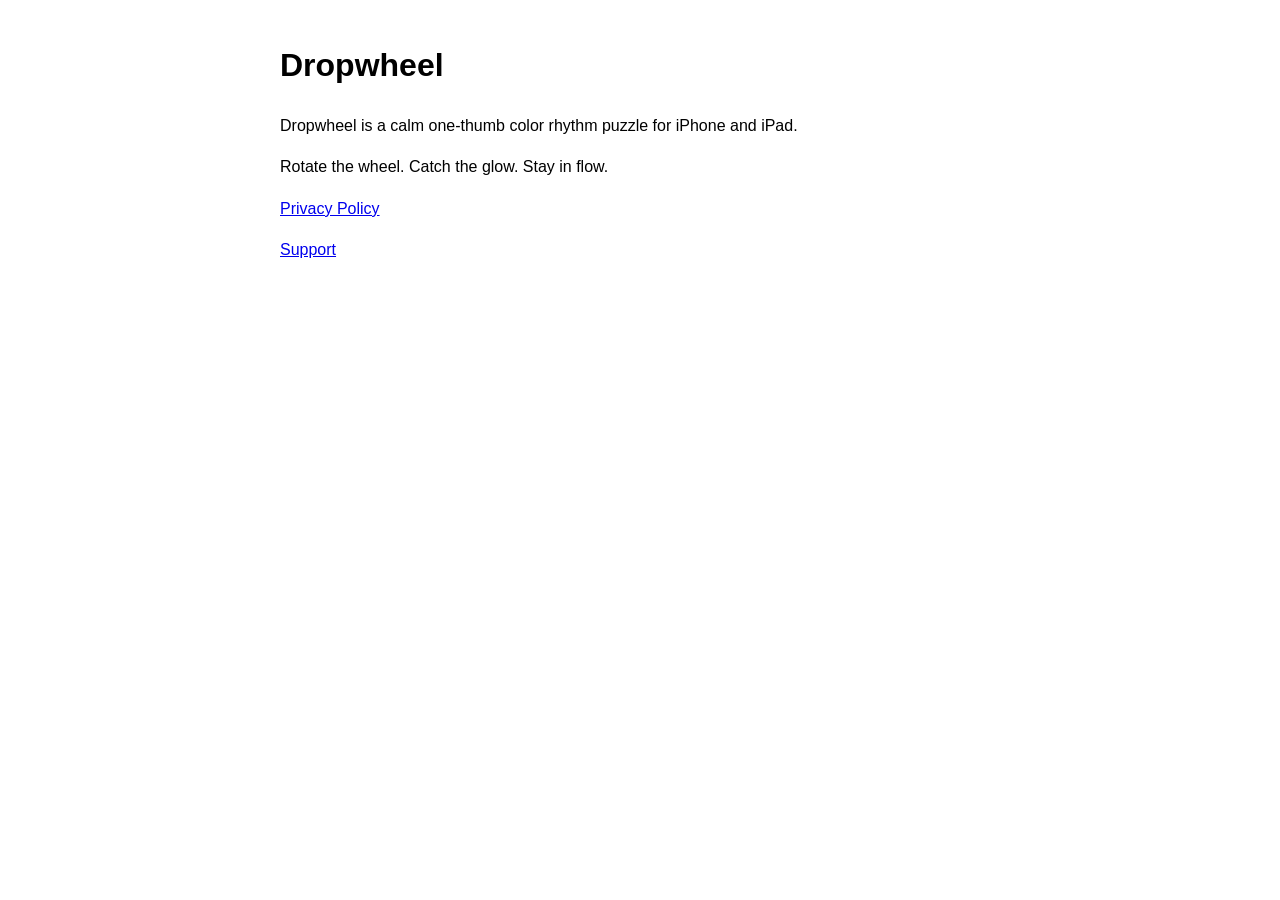
<file: index.html>
<!doctype html>
<html>
<head>
  <meta charset="utf-8">
  <title>Dropwheel</title>
  <meta name="viewport" content="width=device-width, initial-scale=1">
</head>
<body style="font-family: -apple-system, BlinkMacSystemFont, sans-serif; max-width: 720px; margin: 40px auto; padding: 0 20px; line-height: 1.6;">
  <h1>Dropwheel</h1>
  <p>Dropwheel is a calm one-thumb color rhythm puzzle for iPhone and iPad.</p>
  <p>Rotate the wheel. Catch the glow. Stay in flow.</p>

  <p><a href="privacy.html">Privacy Policy</a></p>
  <p><a href="support.html">Support</a></p>
</body>
</html>
</file>
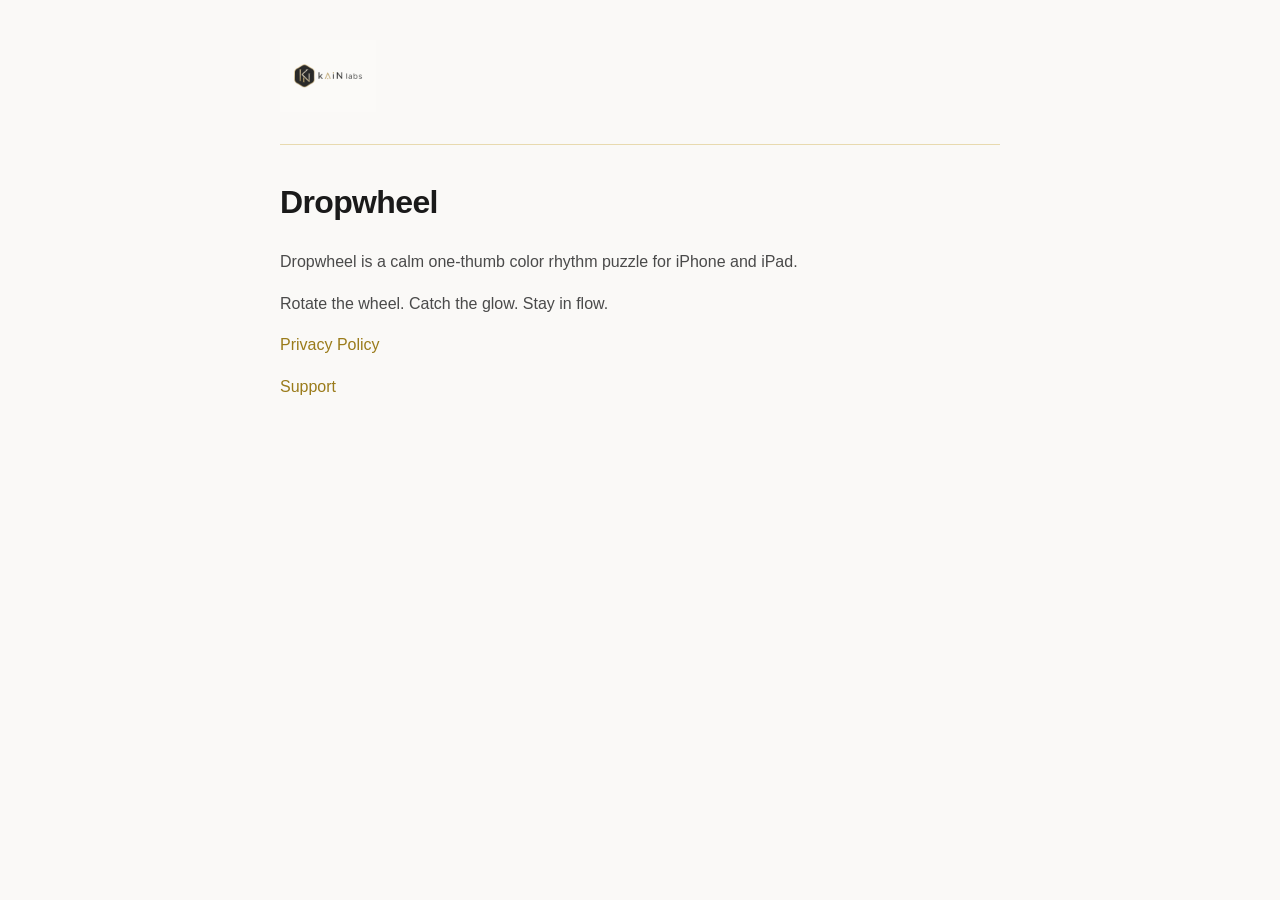
<file: docs/index.html>
<!doctype html>
<html>
<head>
  <meta charset="utf-8">
  <title>Dropwheel</title>
  <meta name="viewport" content="width=device-width, initial-scale=1">
  <link rel="stylesheet" href="assets/style.css">
</head>
<body>
  <header>
    <a href="index.html">
      <img src="assets/kainlabs-logo.png" alt="kAiN labs logo">
    </a>
  </header>
  <h1>Dropwheel</h1>
  <p>Dropwheel is a calm one-thumb color rhythm puzzle for iPhone and iPad.</p>
  <p>Rotate the wheel. Catch the glow. Stay in flow.</p>

  <p><a href="privacy.html">Privacy Policy</a></p>
  <p><a href="support.html">Support</a></p>
</body>
</html>
</file>
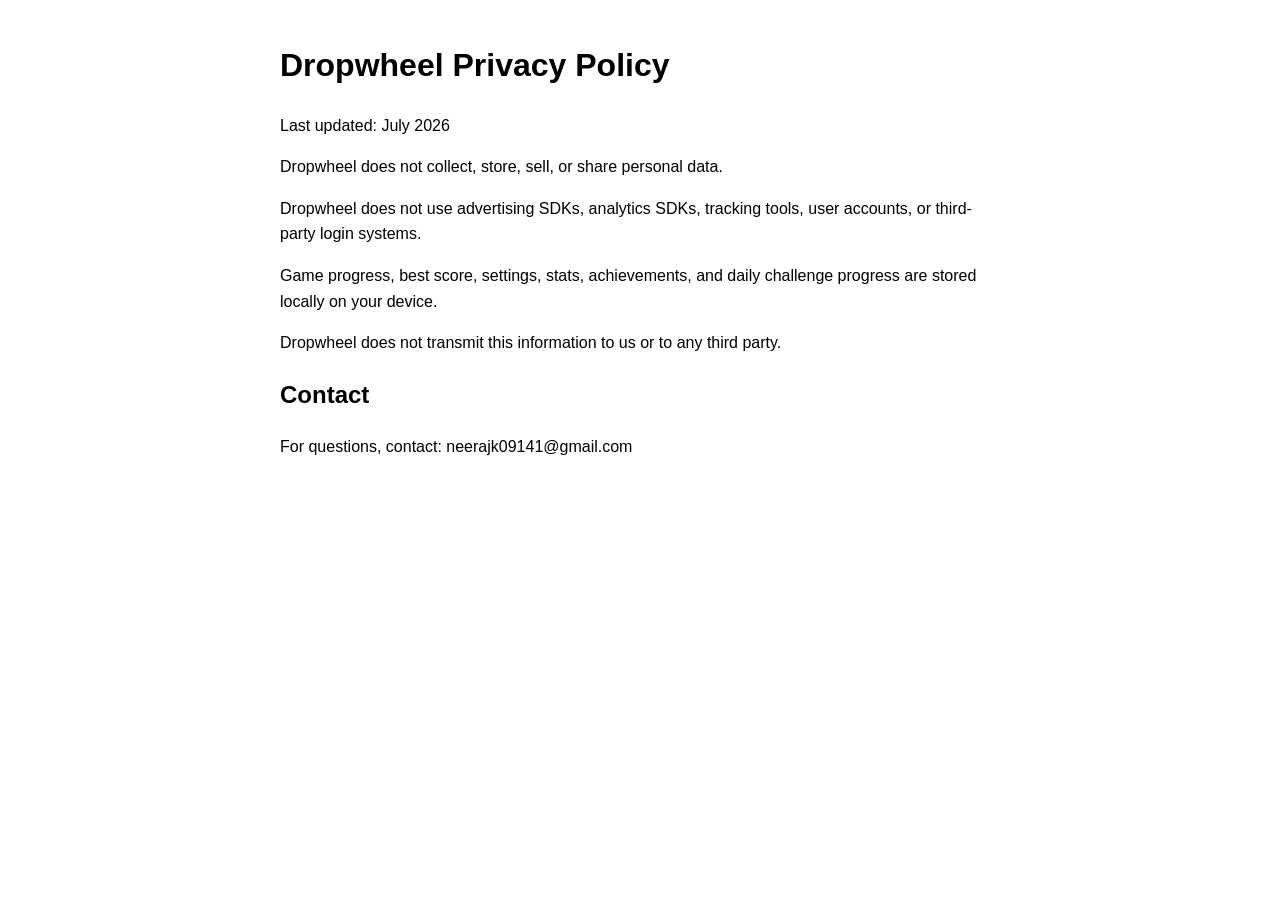
<file: privacy.html>
<!doctype html>
<html>
<head>
  <meta charset="utf-8">
  <title>Dropwheel Privacy Policy</title>
  <meta name="viewport" content="width=device-width, initial-scale=1">
</head>
<body style="font-family: -apple-system, BlinkMacSystemFont, sans-serif; max-width: 720px; margin: 40px auto; padding: 0 20px; line-height: 1.6;">
  <h1>Dropwheel Privacy Policy</h1>
  <p>Last updated: July 2026</p>

  <p>Dropwheel does not collect, store, sell, or share personal data.</p>

  <p>Dropwheel does not use advertising SDKs, analytics SDKs, tracking tools, user accounts, or third-party login systems.</p>

  <p>Game progress, best score, settings, stats, achievements, and daily challenge progress are stored locally on your device.</p>

  <p>Dropwheel does not transmit this information to us or to any third party.</p>

  <h2>Contact</h2>
  <p>For questions, contact: neerajk09141@gmail.com</p>
</body>
</html>
</file>
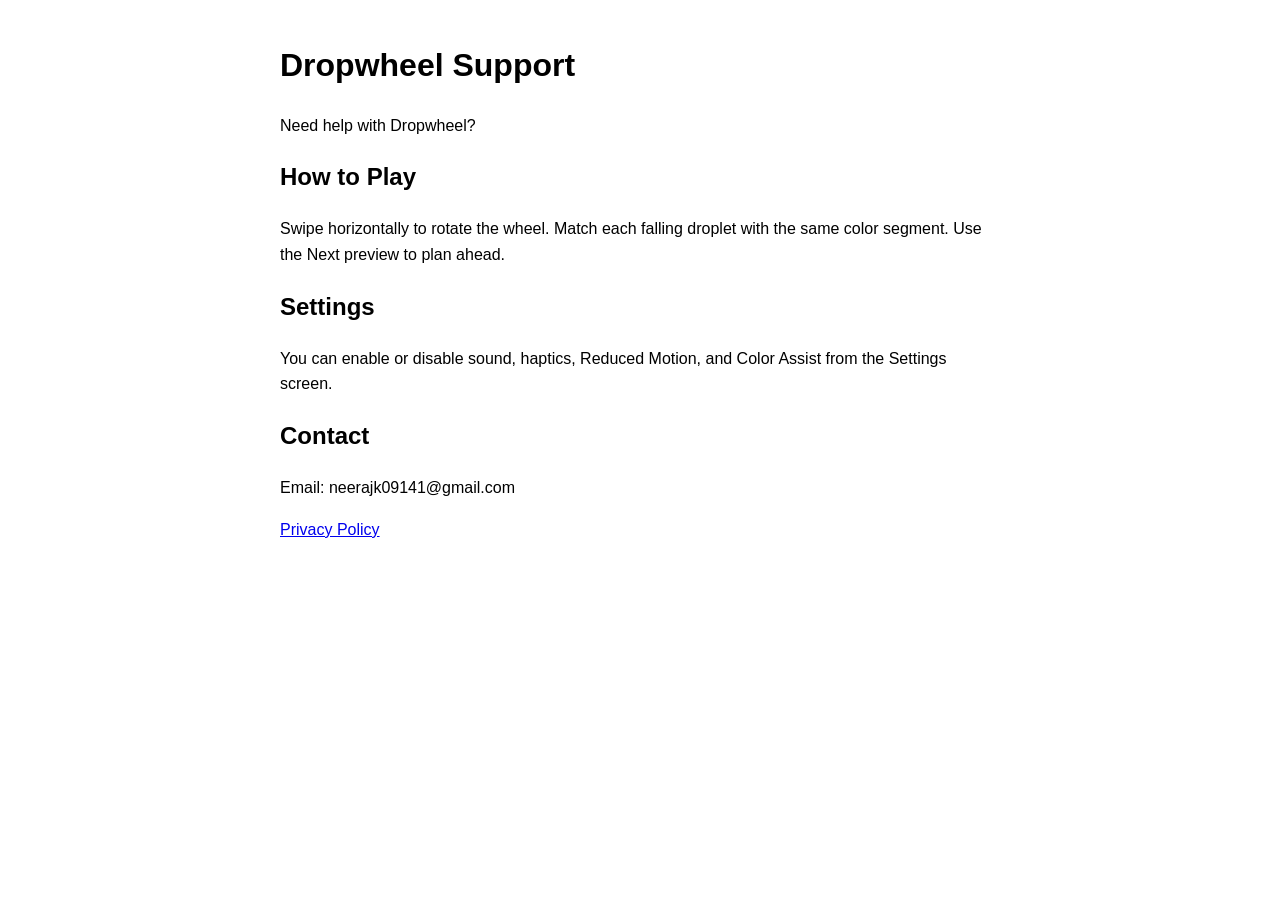
<file: support.html>
<!doctype html>
<html>
<head>
  <meta charset="utf-8">
  <title>Dropwheel Support</title>
  <meta name="viewport" content="width=device-width, initial-scale=1">
</head>
<body style="font-family: -apple-system, BlinkMacSystemFont, sans-serif; max-width: 720px; margin: 40px auto; padding: 0 20px; line-height: 1.6;">
  <h1>Dropwheel Support</h1>

  <p>Need help with Dropwheel?</p>

  <h2>How to Play</h2>
  <p>Swipe horizontally to rotate the wheel. Match each falling droplet with the same color segment. Use the Next preview to plan ahead.</p>

  <h2>Settings</h2>
  <p>You can enable or disable sound, haptics, Reduced Motion, and Color Assist from the Settings screen.</p>

  <h2>Contact</h2>
  <p>Email: neerajk09141@gmail.com</p>

  <p><a href="privacy.html">Privacy Policy</a></p>
</body>
</html>
</file>
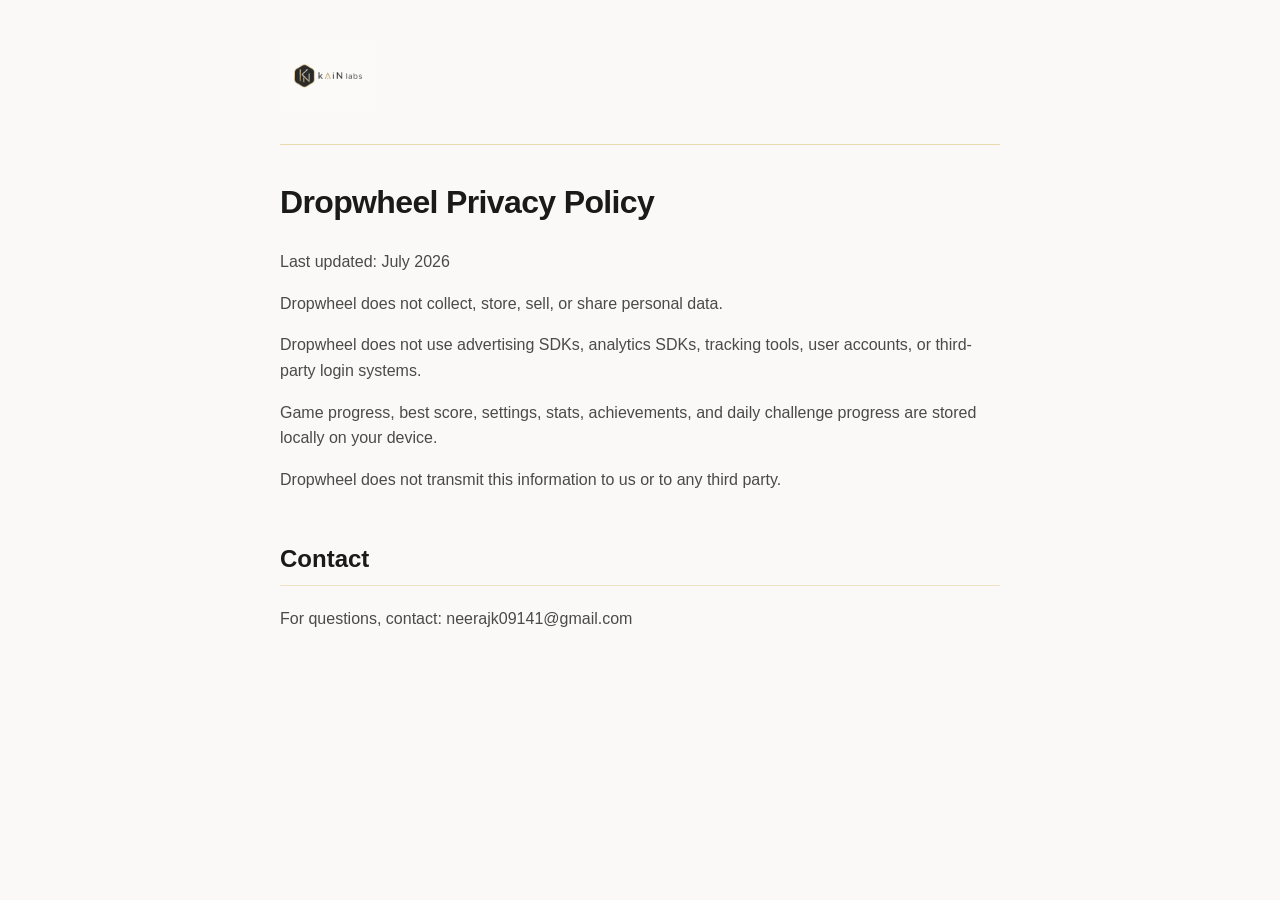
<file: docs/privacy.html>
<!doctype html>
<html>
<head>
  <meta charset="utf-8">
  <title>Dropwheel Privacy Policy</title>
  <meta name="viewport" content="width=device-width, initial-scale=1">
  <link rel="stylesheet" href="assets/style.css">
</head>
<body>
  <header>
    <a href="index.html">
      <img src="assets/kainlabs-logo.png" alt="kAiN labs logo">
    </a>
  </header>
  <h1>Dropwheel Privacy Policy</h1>
  <p>Last updated: July 2026</p>

  <p>Dropwheel does not collect, store, sell, or share personal data.</p>

  <p>Dropwheel does not use advertising SDKs, analytics SDKs, tracking tools, user accounts, or third-party login systems.</p>

  <p>Game progress, best score, settings, stats, achievements, and daily challenge progress are stored locally on your device.</p>

  <p>Dropwheel does not transmit this information to us or to any third party.</p>

  <h2>Contact</h2>
  <p>For questions, contact: neerajk09141@gmail.com</p>
</body>
</html>
</file>
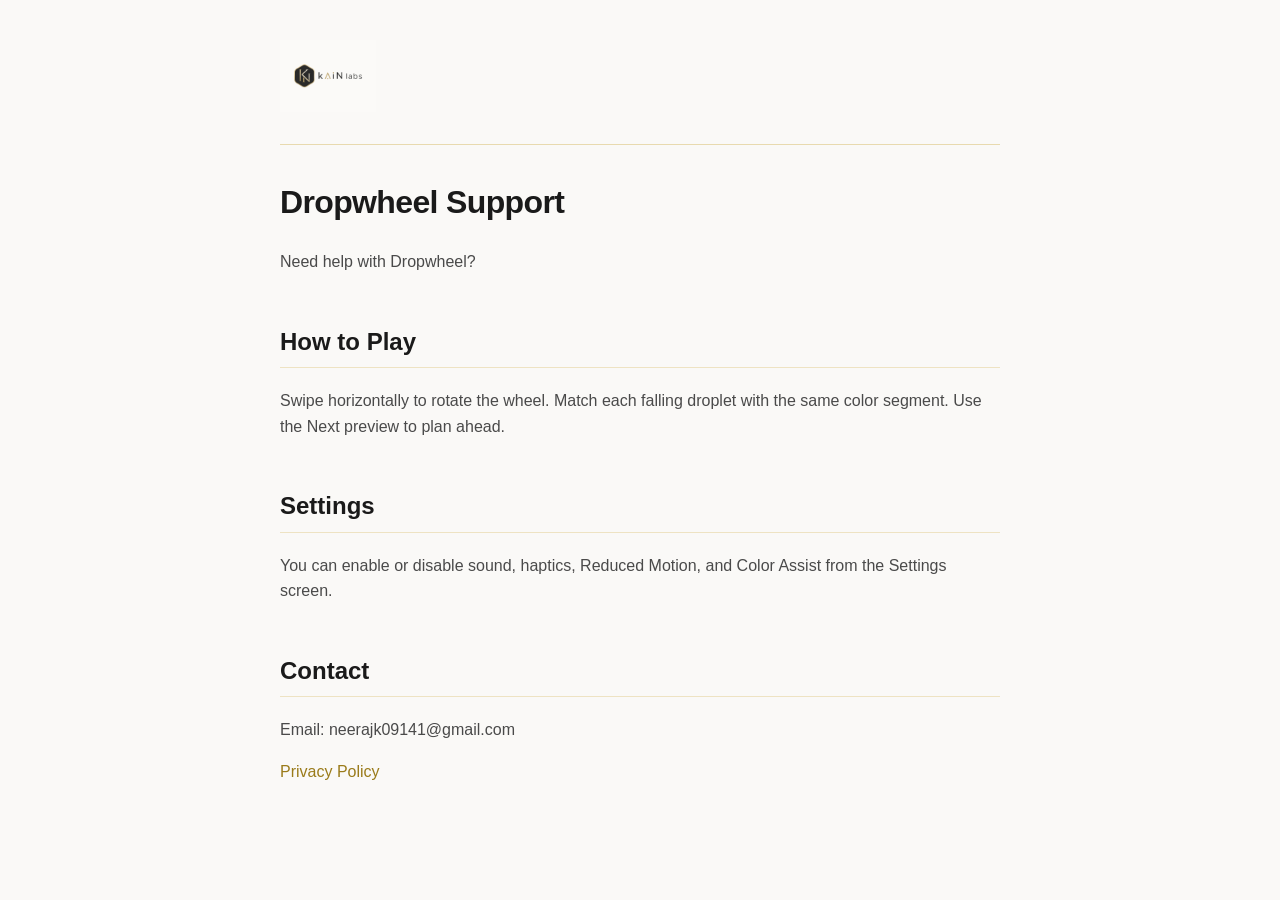
<file: docs/support.html>
<!doctype html>
<html>
<head>
  <meta charset="utf-8">
  <title>Dropwheel Support</title>
  <meta name="viewport" content="width=device-width, initial-scale=1">
  <link rel="stylesheet" href="assets/style.css">
</head>
<body>
  <header>
    <a href="index.html">
      <img src="assets/kainlabs-logo.png" alt="kAiN labs logo">
    </a>
  </header>
  <h1>Dropwheel Support</h1>

  <p>Need help with Dropwheel?</p>

  <h2>How to Play</h2>
  <p>Swipe horizontally to rotate the wheel. Match each falling droplet with the same color segment. Use the Next preview to plan ahead.</p>

  <h2>Settings</h2>
  <p>You can enable or disable sound, haptics, Reduced Motion, and Color Assist from the Settings screen.</p>

  <h2>Contact</h2>
  <p>Email: neerajk09141@gmail.com</p>

  <p><a href="privacy.html">Privacy Policy</a></p>
</body>
</html>
</file>
<file: docs/assets/style.css>
:root {
  --color-bg: #faf9f7;
  --color-text: #1a1a1a;
  --color-muted: #4a4a4a;
  --color-gold: #c5a028;
  --color-gold-dark: #9a7b1a;
}

body {
  font-family: -apple-system, BlinkMacSystemFont, sans-serif;
  max-width: 720px;
  margin: 40px auto;
  padding: 0 20px 48px;
  line-height: 1.6;
  color: var(--color-text);
  background: var(--color-bg);
}

header {
  margin-bottom: 32px;
  padding-bottom: 24px;
  border-bottom: 1px solid rgba(197, 160, 40, 0.35);
}

header a {
  display: inline-block;
}

header img {
  display: block;
  height: 72px;
}

h1 {
  font-weight: 600;
  letter-spacing: -0.02em;
}

h2 {
  font-weight: 600;
  margin-top: 2em;
  padding-bottom: 0.25em;
  border-bottom: 1px solid rgba(197, 160, 40, 0.25);
}

p {
  color: var(--color-muted);
}

a {
  color: var(--color-gold-dark);
  text-decoration: none;
}

a:hover {
  color: var(--color-gold);
  text-decoration: underline;
}
</file>
